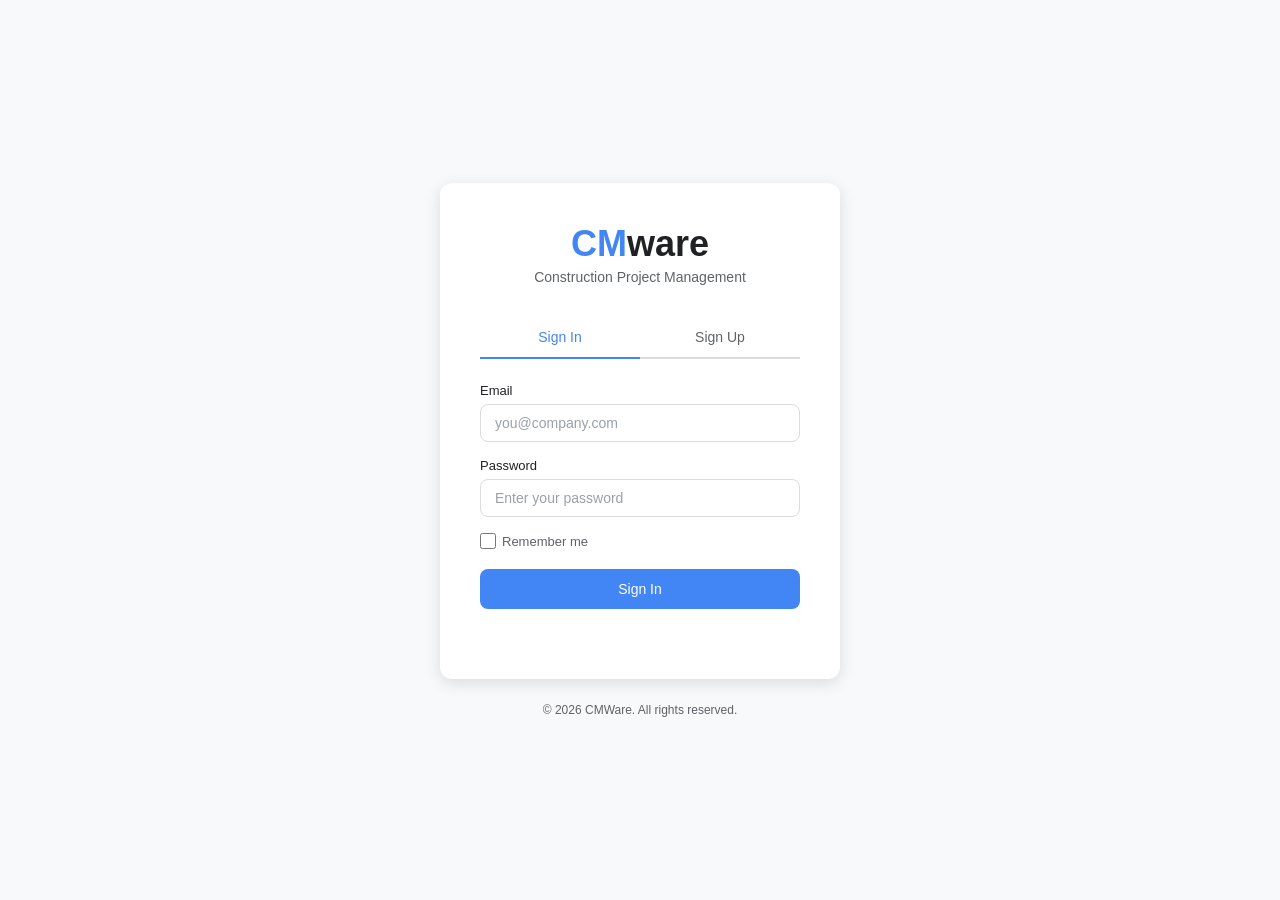
<file: index.html>
<!DOCTYPE html>
<html lang="en">
<head>
    <meta charset="UTF-8">
    <meta name="viewport" content="width=device-width, initial-scale=1.0">
    <title>CMWare - Construction Management</title>
    <link rel="stylesheet" href="css/auth.css">
</head>
<body>
    <div class="auth-container">
        <div class="auth-card">
            <div class="logo-section">
                <div class="logo">
                    <span class="logo-cm">CM</span><span class="logo-ware">ware</span>
                </div>
                <p class="tagline">Construction Project Management</p>
            </div>

            <div class="tabs">
                <button class="tab active" data-tab="login">Sign In</button>
                <button class="tab" data-tab="signup">Sign Up</button>
            </div>

            <!-- Login Form -->
            <form id="login-form" class="auth-form active">
                <div class="form-group">
                    <label for="login-email">Email</label>
                    <input type="email" id="login-email" placeholder="you@company.com" required>
                </div>
                <div class="form-group">
                    <label for="login-password">Password</label>
                    <input type="password" id="login-password" placeholder="Enter your password" required>
                </div>
                <div class="form-options">
                    <label class="remember-me">
                        <input type="checkbox" id="remember-me"> Remember me
                    </label>
                </div>
                <button type="submit" class="btn-primary">Sign In</button>
                <div id="login-error" class="error-message"></div>
            </form>

            <!-- Signup Form -->
            <form id="signup-form" class="auth-form">
                <div class="avatar-upload">
                    <div class="avatar-preview" id="avatar-preview">
                        <svg class="default-avatar" viewBox="0 0 100 100" xmlns="http://www.w3.org/2000/svg">
                            <circle cx="50" cy="50" r="50" fill="#e0e0e0"/>
                            <circle cx="50" cy="38" r="16" fill="#bdbdbd"/>
                            <ellipse cx="50" cy="75" rx="26" ry="20" fill="#bdbdbd"/>
                        </svg>
                    </div>
                    <label for="avatar-input" class="avatar-label">Upload Photo</label>
                    <input type="file" id="avatar-input" accept="image/*" hidden>
                </div>

                <div class="form-row">
                    <div class="form-group">
                        <label for="signup-firstname">First Name</label>
                        <input type="text" id="signup-firstname" placeholder="John" required>
                    </div>
                    <div class="form-group">
                        <label for="signup-lastname">Last Name</label>
                        <input type="text" id="signup-lastname" placeholder="Doe" required>
                    </div>
                </div>

                <div class="form-group">
                    <label for="signup-email">Email</label>
                    <input type="email" id="signup-email" placeholder="you@company.com" required>
                </div>

                <div class="form-group">
                    <label for="signup-phone">Phone Number</label>
                    <input type="tel" id="signup-phone" placeholder="(555) 123-4567" required>
                </div>

                <div class="form-group">
                    <label for="signup-company">Company</label>
                    <input type="text" id="signup-company" placeholder="e.g. Turner Construction">
                </div>

                <div class="form-group">
                    <label for="signup-password">Password</label>
                    <input type="password" id="signup-password" placeholder="Create a password" required minlength="6">
                </div>

                <div class="form-group">
                    <label for="signup-confirm">Confirm Password</label>
                    <input type="password" id="signup-confirm" placeholder="Confirm your password" required>
                </div>

                <button type="submit" class="btn-primary">Create Account</button>
                <div id="signup-error" class="error-message"></div>
            </form>
        </div>

        <div class="auth-footer">
            <p>&copy; 2026 CMWare. All rights reserved.</p>
        </div>
    </div>

    <script src="js/auth.js"></script>
</body>
</html>
</file>
<file: css/auth.css>
* {
    margin: 0;
    padding: 0;
    box-sizing: border-box;
}

:root {
    --google-blue: #4285F4;
    --google-red: #EA4335;
    --google-yellow: #FBBC05;
    --google-green: #34A853;
    --bg-light: #f8f9fa;
    --bg-white: #ffffff;
    --text-primary: #202124;
    --text-secondary: #5f6368;
    --border-color: #dadce0;
    --shadow: 0 1px 3px rgba(0, 0, 0, 0.12), 0 1px 2px rgba(0, 0, 0, 0.08);
    --shadow-lg: 0 4px 16px rgba(0, 0, 0, 0.12);
}

body {
    font-family: 'Segoe UI', Roboto, 'Helvetica Neue', Arial, sans-serif;
    background: var(--bg-light);
    min-height: 100vh;
    display: flex;
    align-items: center;
    justify-content: center;
}

.auth-container {
    width: 100%;
    max-width: 440px;
    padding: 20px;
    display: flex;
    flex-direction: column;
    align-items: center;
}

.auth-card {
    background: var(--bg-white);
    border-radius: 12px;
    box-shadow: var(--shadow-lg);
    padding: 40px;
    width: 100%;
}

.logo-section {
    text-align: center;
    margin-bottom: 32px;
}

.logo {
    font-size: 36px;
    font-weight: 700;
    margin-bottom: 4px;
}

.logo-cm {
    color: var(--google-blue);
}

.logo-ware {
    color: var(--text-primary);
}

.tagline {
    color: var(--text-secondary);
    font-size: 14px;
}

.tabs {
    display: flex;
    border-bottom: 2px solid var(--border-color);
    margin-bottom: 24px;
}

.tab {
    flex: 1;
    padding: 12px;
    background: none;
    border: none;
    font-size: 14px;
    font-weight: 500;
    color: var(--text-secondary);
    cursor: pointer;
    position: relative;
    transition: color 0.2s;
}

.tab:hover {
    color: var(--google-blue);
}

.tab.active {
    color: var(--google-blue);
}

.tab.active::after {
    content: '';
    position: absolute;
    bottom: -2px;
    left: 0;
    width: 100%;
    height: 2px;
    background: var(--google-blue);
}

.auth-form {
    display: none;
}

.auth-form.active {
    display: block;
}

.form-group {
    margin-bottom: 16px;
}

.form-group label {
    display: block;
    font-size: 13px;
    font-weight: 500;
    color: var(--text-primary);
    margin-bottom: 6px;
}

.form-group input {
    width: 100%;
    padding: 10px 14px;
    border: 1px solid var(--border-color);
    border-radius: 8px;
    font-size: 14px;
    color: var(--text-primary);
    transition: border-color 0.2s, box-shadow 0.2s;
    outline: none;
}

.form-group input:focus {
    border-color: var(--google-blue);
    box-shadow: 0 0 0 2px rgba(66, 133, 244, 0.15);
}

.form-group input::placeholder {
    color: #9aa0a6;
}

.form-row {
    display: flex;
    gap: 12px;
}

.form-row .form-group {
    flex: 1;
}

.form-options {
    display: flex;
    justify-content: space-between;
    align-items: center;
    margin-bottom: 20px;
}

.remember-me {
    display: flex;
    align-items: center;
    gap: 6px;
    font-size: 13px;
    color: var(--text-secondary);
    cursor: pointer;
}

.remember-me input[type="checkbox"] {
    width: 16px;
    height: 16px;
    accent-color: var(--google-blue);
    cursor: pointer;
}

.btn-primary {
    width: 100%;
    padding: 12px;
    background: var(--google-blue);
    color: white;
    border: none;
    border-radius: 8px;
    font-size: 14px;
    font-weight: 500;
    cursor: pointer;
    transition: background 0.2s, box-shadow 0.2s;
}

.btn-primary:hover {
    background: #3367d6;
    box-shadow: 0 2px 8px rgba(66, 133, 244, 0.3);
}

.btn-primary:active {
    background: #2a56c6;
}

.error-message {
    color: var(--google-red);
    font-size: 13px;
    margin-top: 12px;
    text-align: center;
    min-height: 18px;
}

/* Avatar Upload */
.avatar-upload {
    display: flex;
    flex-direction: column;
    align-items: center;
    margin-bottom: 20px;
}

.avatar-preview {
    width: 80px;
    height: 80px;
    border-radius: 50%;
    overflow: hidden;
    border: 3px solid var(--border-color);
    margin-bottom: 8px;
    background: #e0e0e0;
}

.avatar-preview img {
    width: 100%;
    height: 100%;
    object-fit: cover;
}

.default-avatar {
    width: 100%;
    height: 100%;
}

.avatar-label {
    font-size: 13px;
    color: var(--google-blue);
    cursor: pointer;
    font-weight: 500;
    transition: color 0.2s;
}

.avatar-label:hover {
    color: #3367d6;
    text-decoration: underline;
}

.auth-footer {
    margin-top: 24px;
    text-align: center;
}

.auth-footer p {
    font-size: 12px;
    color: var(--text-secondary);
}

/* Responsive */
@media (max-width: 480px) {
    .auth-card {
        padding: 24px;
    }

    .logo {
        font-size: 28px;
    }

    .form-row {
        flex-direction: column;
        gap: 0;
    }
}
</file>
<file: css/dashboard.css>
* {
    margin: 0;
    padding: 0;
    box-sizing: border-box;
}

:root {
    --google-blue: #4285F4;
    --google-red: #EA4335;
    --google-yellow: #FBBC05;
    --google-green: #34A853;
    --bg-light: #f8f9fa;
    --bg-white: #ffffff;
    --text-primary: #202124;
    --text-secondary: #5f6368;
    --border-color: #dadce0;
    --shadow: 0 1px 3px rgba(0, 0, 0, 0.12), 0 1px 2px rgba(0, 0, 0, 0.08);
    --shadow-lg: 0 4px 16px rgba(0, 0, 0, 0.12);
}

body {
    font-family: 'Segoe UI', Roboto, 'Helvetica Neue', Arial, sans-serif;
    background: var(--bg-light);
    min-height: 100vh;
}

/* ── Topbar ── */
.topbar {
    background: var(--bg-white);
    border-bottom: 1px solid var(--border-color);
    padding: 0 24px;
    height: 60px;
    display: flex;
    align-items: center;
    justify-content: space-between;
    position: sticky;
    top: 0;
    z-index: 100;
}

.topbar-left .logo {
    font-size: 22px;
    font-weight: 700;
}

.logo-cm {
    color: var(--google-blue);
}

.logo-ware {
    color: var(--text-primary);
}

.topbar-right {
    position: relative;
}

.user-menu {
    display: flex;
    align-items: center;
    gap: 10px;
    cursor: pointer;
    padding: 6px 12px;
    border-radius: 20px;
    transition: background 0.2s;
}

.user-menu:hover {
    background: var(--bg-light);
}

.user-avatar {
    width: 32px;
    height: 32px;
    border-radius: 50%;
    overflow: hidden;
    background: var(--google-blue);
    display: flex;
    align-items: center;
    justify-content: center;
    color: white;
    font-size: 14px;
    font-weight: 500;
}

.user-avatar img {
    width: 100%;
    height: 100%;
    object-fit: cover;
}

.user-name {
    font-size: 14px;
    font-weight: 500;
    color: var(--text-primary);
}

.dropdown-arrow {
    color: var(--text-secondary);
}

.dropdown-menu {
    display: none;
    position: absolute;
    right: 0;
    top: calc(100% + 4px);
    background: var(--bg-white);
    border: 1px solid var(--border-color);
    border-radius: 8px;
    box-shadow: var(--shadow-lg);
    min-width: 220px;
    overflow: hidden;
}

.dropdown-menu.open {
    display: block;
}

.dropdown-header {
    padding: 14px 16px;
    border-bottom: 1px solid var(--border-color);
    font-size: 13px;
    color: var(--text-secondary);
}

.dropdown-item {
    display: block;
    width: 100%;
    padding: 10px 16px;
    background: none;
    border: none;
    text-align: left;
    font-size: 14px;
    color: var(--text-primary);
    cursor: pointer;
    transition: background 0.15s;
}

.dropdown-item:hover {
    background: var(--bg-light);
}

/* ── Main Content ── */
.main-content {
    padding: 32px;
    max-width: 1200px;
    margin: 0 auto;
}

/* ── Empty State ── */
.empty-state {
    display: flex;
    flex-direction: column;
    align-items: center;
    justify-content: center;
    text-align: center;
    padding: 80px 20px;
}

.empty-state-icon {
    margin-bottom: 24px;
    opacity: 0.7;
}

.empty-state h2 {
    font-size: 22px;
    color: var(--text-primary);
    margin-bottom: 8px;
}

.empty-state p {
    font-size: 15px;
    color: var(--text-secondary);
    margin-bottom: 28px;
}

.empty-state-actions {
    display: flex;
    gap: 12px;
}

/* ── Buttons ── */
.btn-primary {
    padding: 10px 24px;
    background: var(--google-blue);
    color: white;
    border: none;
    border-radius: 8px;
    font-size: 14px;
    font-weight: 500;
    cursor: pointer;
    transition: background 0.2s, box-shadow 0.2s;
}

.btn-primary:hover {
    background: #3367d6;
    box-shadow: 0 2px 8px rgba(66, 133, 244, 0.3);
}

.btn-secondary {
    padding: 10px 24px;
    background: var(--bg-white);
    color: var(--text-primary);
    border: 1px solid var(--border-color);
    border-radius: 8px;
    font-size: 14px;
    font-weight: 500;
    cursor: pointer;
    transition: background 0.2s;
}

.btn-secondary:hover {
    background: var(--bg-light);
}

.btn-sm {
    padding: 8px 16px;
    font-size: 13px;
}

/* ── Jobs Section ── */
.section-header {
    display: flex;
    align-items: center;
    justify-content: space-between;
    margin-bottom: 24px;
    gap: 16px;
}

.section-header-left h2 {
    font-size: 20px;
    color: var(--text-primary);
}

.section-header-right {
    display: flex;
    align-items: center;
    gap: 12px;
}

/* ── Search Bar ── */
.search-bar {
    position: relative;
    display: flex;
    align-items: center;
}

.search-icon {
    position: absolute;
    left: 10px;
    color: var(--text-secondary);
    pointer-events: none;
}

.search-bar input {
    padding: 8px 12px 8px 32px;
    border: 1px solid var(--border-color);
    border-radius: 8px;
    font-size: 13px;
    color: var(--text-primary);
    outline: none;
    width: 220px;
    transition: border-color 0.2s, box-shadow 0.2s, width 0.2s;
    background: var(--bg-white);
}

.search-bar input:focus {
    border-color: var(--google-blue);
    box-shadow: 0 0 0 2px rgba(66, 133, 244, 0.15);
    width: 280px;
}

.search-bar input::placeholder {
    color: #9aa0a6;
}

/* ── Action Dropdown (split button) ── */
.action-dropdown-wrap {
    position: relative;
    display: flex;
    align-items: stretch;
}

.action-dropdown-wrap .btn-primary {
    border-radius: 8px 0 0 8px;
}

.btn-icon-split {
    background: var(--google-blue);
    color: white;
    border: none;
    border-left: 1px solid rgba(255,255,255,0.2);
    border-radius: 0 8px 8px 0;
    padding: 0 8px;
    cursor: pointer;
    display: flex;
    align-items: center;
    justify-content: center;
    transition: background 0.2s;
}

.btn-icon-split:hover {
    background: #3367d6;
}

.action-dropdown {
    display: none;
    position: absolute;
    right: 0;
    top: calc(100% + 4px);
    background: var(--bg-white);
    border: 1px solid var(--border-color);
    border-radius: 8px;
    box-shadow: var(--shadow-lg);
    min-width: 180px;
    z-index: 50;
    overflow: hidden;
}

.action-dropdown.open {
    display: block;
}

.action-dropdown .dropdown-item {
    display: flex;
    align-items: center;
    gap: 8px;
    padding: 10px 14px;
    background: none;
    border: none;
    width: 100%;
    text-align: left;
    font-size: 13px;
    color: var(--text-primary);
    cursor: pointer;
    transition: background 0.15s;
}

.action-dropdown .dropdown-item:hover {
    background: var(--bg-light);
}

/* ── No Results ── */
.no-results {
    text-align: center;
    padding: 40px 20px;
    color: var(--text-secondary);
    font-size: 14px;
}

.jobs-grid {
    display: grid;
    grid-template-columns: repeat(auto-fill, minmax(340px, 1fr));
    gap: 16px;
}

.job-card {
    background: var(--bg-white);
    border-radius: 10px;
    box-shadow: var(--shadow);
    padding: 20px;
    cursor: pointer;
    transition: box-shadow 0.2s, transform 0.15s;
    border: 1px solid transparent;
}

.job-card:hover {
    box-shadow: var(--shadow-lg);
    transform: translateY(-1px);
    border-color: var(--google-blue);
}

.job-card-header {
    display: flex;
    justify-content: space-between;
    align-items: flex-start;
    margin-bottom: 12px;
}

.job-card-number {
    font-size: 12px;
    font-weight: 600;
    color: var(--google-blue);
    background: rgba(66, 133, 244, 0.08);
    padding: 3px 8px;
    border-radius: 4px;
}

.job-card-status {
    font-size: 11px;
    font-weight: 500;
    padding: 3px 10px;
    border-radius: 12px;
    text-transform: uppercase;
    letter-spacing: 0.3px;
}

.status-planning {
    background: rgba(251, 188, 5, 0.12);
    color: #e37400;
}

.status-bidding {
    background: rgba(66, 133, 244, 0.1);
    color: var(--google-blue);
}

.status-permitting {
    background: rgba(103, 58, 183, 0.1);
    color: #673ab7;
}

.status-mobilization {
    background: rgba(255, 152, 0, 0.1);
    color: #f57c00;
}

.status-building {
    background: rgba(52, 168, 83, 0.12);
    color: var(--google-green);
}

.status-punch-list {
    background: rgba(251, 188, 5, 0.12);
    color: #c49000;
}

.status-close-out {
    background: rgba(0, 150, 136, 0.1);
    color: #00897b;
}

.status-completed {
    background: rgba(52, 168, 83, 0.15);
    color: #1b7a3d;
}

.status-on-hold {
    background: rgba(234, 67, 53, 0.08);
    color: var(--google-red);
}

.status-cancelled {
    background: rgba(95, 99, 104, 0.1);
    color: var(--text-secondary);
}

.status-active {
    background: rgba(52, 168, 83, 0.12);
    color: var(--google-green);
}

.job-card-title {
    font-size: 16px;
    font-weight: 600;
    color: var(--text-primary);
    margin-bottom: 6px;
}

.job-card-client {
    font-size: 13px;
    color: var(--text-secondary);
    margin-bottom: 14px;
}

.job-card-meta {
    display: flex;
    gap: 16px;
    font-size: 12px;
    color: var(--text-secondary);
}

.job-card-meta-item {
    display: flex;
    align-items: center;
    gap: 4px;
}

.job-card-members {
    display: flex;
    align-items: center;
    margin-top: 14px;
    padding-top: 14px;
    border-top: 1px solid var(--border-color);
}

.member-avatars {
    display: flex;
}

.member-avatar-sm {
    width: 26px;
    height: 26px;
    border-radius: 50%;
    background: var(--google-blue);
    color: white;
    font-size: 10px;
    font-weight: 600;
    display: flex;
    align-items: center;
    justify-content: center;
    border: 2px solid var(--bg-white);
    margin-left: -6px;
}

.member-avatar-sm:first-child {
    margin-left: 0;
}

.member-avatar-sm img {
    width: 100%;
    height: 100%;
    border-radius: 50%;
    object-fit: cover;
}

.member-count {
    font-size: 12px;
    color: var(--text-secondary);
    margin-left: 8px;
}

/* ── Modal ── */
.modal-overlay {
    display: none;
    position: fixed;
    inset: 0;
    background: rgba(0, 0, 0, 0.4);
    z-index: 200;
    align-items: center;
    justify-content: center;
    padding: 20px;
}

.modal-overlay.open {
    display: flex;
}

.modal {
    background: var(--bg-white);
    border-radius: 12px;
    box-shadow: 0 8px 32px rgba(0, 0, 0, 0.2);
    width: 100%;
    max-width: 640px;
    max-height: 90vh;
    overflow-y: auto;
}

.modal.modal-sm {
    max-width: 420px;
}

.modal-header {
    display: flex;
    align-items: center;
    justify-content: space-between;
    padding: 20px 24px;
    border-bottom: 1px solid var(--border-color);
    position: sticky;
    top: 0;
    background: var(--bg-white);
    border-radius: 12px 12px 0 0;
    z-index: 1;
}

.modal-header h2 {
    font-size: 18px;
    color: var(--text-primary);
}

.modal-close {
    background: none;
    border: none;
    font-size: 24px;
    color: var(--text-secondary);
    cursor: pointer;
    width: 32px;
    height: 32px;
    display: flex;
    align-items: center;
    justify-content: center;
    border-radius: 50%;
    transition: background 0.15s;
}

.modal-close:hover {
    background: var(--bg-light);
}

.modal-body {
    padding: 24px;
}

.modal-footer {
    display: flex;
    justify-content: flex-end;
    gap: 10px;
    padding-top: 20px;
    border-top: 1px solid var(--border-color);
    margin-top: 8px;
}

/* ── Form Styles ── */
.form-section {
    margin-bottom: 24px;
}

.form-section:last-of-type {
    margin-bottom: 8px;
}

.form-section h3 {
    font-size: 14px;
    font-weight: 600;
    color: var(--text-primary);
    margin-bottom: 14px;
    padding-bottom: 8px;
    border-bottom: 1px solid var(--border-color);
}

.section-desc {
    font-size: 13px;
    color: var(--text-secondary);
    margin-bottom: 12px;
}

.form-group {
    margin-bottom: 14px;
}

.form-group label {
    display: block;
    font-size: 13px;
    font-weight: 500;
    color: var(--text-primary);
    margin-bottom: 5px;
}

.form-group input,
.form-group select,
.form-group textarea {
    width: 100%;
    padding: 9px 12px;
    border: 1px solid var(--border-color);
    border-radius: 6px;
    font-size: 14px;
    color: var(--text-primary);
    font-family: inherit;
    outline: none;
    transition: border-color 0.2s, box-shadow 0.2s;
    background: var(--bg-white);
}

.form-group input:focus,
.form-group select:focus,
.form-group textarea:focus {
    border-color: var(--google-blue);
    box-shadow: 0 0 0 2px rgba(66, 133, 244, 0.15);
}

.form-group textarea {
    resize: vertical;
}

.form-hint {
    display: block;
    font-size: 11px;
    color: var(--text-secondary);
    margin-top: 3px;
}

.form-row {
    display: flex;
    gap: 12px;
}

.form-row .form-group {
    flex: 1;
}

.form-row-3 {
    display: flex;
    gap: 12px;
}

.form-row-3 .form-group {
    flex: 1;
}

.form-row-3 .form-group:nth-child(2) {
    flex: 0 0 60px;
}

/* ── Members Input ── */
.creator-role-row {
    display: flex;
    gap: 12px;
    margin-bottom: 12px;
    padding: 12px;
    background: var(--bg-light);
    border-radius: 8px;
}

.creator-role-row .form-group {
    flex: 1;
    margin-bottom: 0;
}

.creator-role-row label {
    font-size: 12px;
    color: var(--text-secondary);
    margin-bottom: 4px;
}

.member-input-row {
    display: flex;
    gap: 8px;
    margin-bottom: 12px;
}

.member-input-row input {
    flex: 1;
    padding: 9px 12px;
    border: 1px solid var(--border-color);
    border-radius: 6px;
    font-size: 14px;
    outline: none;
    transition: border-color 0.2s, box-shadow 0.2s;
}

.member-input-row input:focus {
    border-color: var(--google-blue);
    box-shadow: 0 0 0 2px rgba(66, 133, 244, 0.15);
}

.btn-add-member {
    padding: 9px 16px;
    background: var(--google-green);
    color: white;
    border: none;
    border-radius: 6px;
    font-size: 13px;
    font-weight: 500;
    cursor: pointer;
    white-space: nowrap;
    transition: background 0.2s;
}

.btn-add-member:hover {
    background: #2d9249;
}

.members-list {
    display: flex;
    flex-wrap: wrap;
    gap: 8px;
}

.member-tag {
    display: flex;
    align-items: center;
    gap: 6px;
    padding: 5px 10px;
    background: var(--bg-light);
    border: 1px solid var(--border-color);
    border-radius: 16px;
    font-size: 13px;
    color: var(--text-primary);
}

.member-tag .remove-member {
    background: none;
    border: none;
    color: var(--text-secondary);
    cursor: pointer;
    font-size: 16px;
    line-height: 1;
    padding: 0 2px;
    transition: color 0.15s;
}

.member-tag .remove-member:hover {
    color: var(--google-red);
}

.member-tag.is-you {
    border-color: var(--google-blue);
    background: rgba(66, 133, 244, 0.06);
}

.member-tag.is-you::after {
    content: '(you)';
    font-size: 11px;
    color: var(--google-blue);
    font-weight: 500;
}

/* ── Error ── */
.error-message {
    color: var(--google-red);
    font-size: 13px;
    text-align: center;
    min-height: 18px;
    margin-top: 4px;
}

/* ── Scrollbar ── */
.modal::-webkit-scrollbar {
    width: 6px;
}

.modal::-webkit-scrollbar-track {
    background: transparent;
}

.modal::-webkit-scrollbar-thumb {
    background: var(--border-color);
    border-radius: 3px;
}

/* ── Settings Modal ── */
.modal-settings {
    max-width: 520px;
}

.settings-body {
    padding: 0;
}

.settings-tabs {
    display: flex;
    border-bottom: 1px solid var(--border-color);
    padding: 0 24px;
}

.settings-tab {
    padding: 12px 16px;
    background: none;
    border: none;
    font-size: 13px;
    font-weight: 500;
    color: var(--text-secondary);
    cursor: pointer;
    position: relative;
    transition: color 0.2s;
}

.settings-tab:hover {
    color: var(--google-blue);
}

.settings-tab.active {
    color: var(--google-blue);
}

.settings-tab.active::after {
    content: '';
    position: absolute;
    bottom: -1px;
    left: 0;
    width: 100%;
    height: 2px;
    background: var(--google-blue);
}

.settings-tab-content {
    display: none;
    padding: 24px;
}

.settings-tab-content.active {
    display: block;
}

.settings-avatar-section {
    display: flex;
    align-items: center;
    gap: 16px;
    margin-bottom: 24px;
    padding-bottom: 20px;
    border-bottom: 1px solid var(--border-color);
}

.settings-avatar-preview {
    width: 72px;
    height: 72px;
    border-radius: 50%;
    overflow: hidden;
    border: 2px solid var(--border-color);
    background: #e0e0e0;
    flex-shrink: 0;
}

.settings-avatar-preview img {
    width: 100%;
    height: 100%;
    object-fit: cover;
}

.settings-avatar-preview .default-avatar {
    width: 100%;
    height: 100%;
}

.settings-avatar-actions {
    display: flex;
    flex-direction: column;
    gap: 6px;
}

.btn-text {
    background: none;
    border: none;
    color: var(--google-red);
    font-size: 13px;
    cursor: pointer;
    padding: 0;
    text-align: left;
    transition: color 0.15s;
}

.btn-text:hover {
    color: #c62828;
}

.settings-msg {
    font-size: 13px;
    text-align: center;
    min-height: 20px;
    margin-top: 4px;
}

.settings-msg.success {
    color: var(--google-green);
}

.settings-msg.error {
    color: var(--google-red);
}

.settings-actions {
    display: flex;
    justify-content: flex-end;
    padding-top: 12px;
}

/* ── Dropdown item icons ── */
.dropdown-item svg {
    flex-shrink: 0;
}

.dropdown-menu .dropdown-item {
    display: flex;
    align-items: center;
    gap: 10px;
}

/* ── Responsive ── */
@media (max-width: 768px) {
    .section-header {
        flex-direction: column;
        align-items: stretch;
    }

    .section-header-right {
        flex-direction: column;
        align-items: stretch;
    }

    .search-bar input {
        width: 100%;
    }

    .search-bar input:focus {
        width: 100%;
    }

    .action-dropdown-wrap {
        align-self: flex-end;
    }

    .topbar {
        padding: 0 14px;
    }

    .user-name {
        display: none;
    }
}

@media (max-width: 600px) {
    .main-content {
        padding: 16px 12px;
    }

    .empty-state {
        padding: 40px 16px;
    }

    .empty-state-actions {
        flex-direction: column;
        width: 100%;
    }

    .empty-state-actions .btn-primary,
    .empty-state-actions .btn-secondary {
        width: 100%;
    }

    .jobs-grid {
        grid-template-columns: 1fr;
    }

    .form-row,
    .form-row-3 {
        flex-direction: column;
        gap: 0;
    }

    .modal {
        max-height: 100vh;
        border-radius: 0;
    }

    .modal-header {
        border-radius: 0;
    }

    .section-header h2 {
        font-size: 17px;
    }
}
</file>
<file: css/job.css>
* {
    margin: 0;
    padding: 0;
    box-sizing: border-box;
}

:root {
    --google-blue: #4285F4;
    --google-red: #EA4335;
    --google-yellow: #FBBC05;
    --google-green: #34A853;
    --bg-light: #f8f9fa;
    --bg-white: #ffffff;
    --text-primary: #202124;
    --text-secondary: #5f6368;
    --border-color: #dadce0;
    --shadow: 0 1px 3px rgba(0, 0, 0, 0.12), 0 1px 2px rgba(0, 0, 0, 0.08);
    --shadow-lg: 0 4px 16px rgba(0, 0, 0, 0.12);
    --sidebar-width: 220px;
    --topbar-height: 56px;
}

/* ── Transition Screen ── */
.transition-screen {
    position: fixed;
    inset: 0;
    background: var(--bg-white);
    z-index: 1000;
    display: flex;
    align-items: center;
    justify-content: center;
    transition: opacity 0.4s ease, visibility 0.4s ease;
}

.transition-screen.fade-out {
    opacity: 0;
    visibility: hidden;
}

.transition-content {
    display: flex;
    flex-direction: column;
    align-items: center;
    gap: 20px;
}

.transition-svg {
    filter: drop-shadow(0 2px 8px rgba(66, 133, 244, 0.25));
}

.transition-circle {
    stroke-dasharray: 326.7;
    stroke-dashoffset: 326.7;
    animation: circleDraw 0.8s ease-out 0.2s forwards;
    transform-origin: center;
}

.transition-check {
    stroke-dasharray: 80;
    stroke-dashoffset: 80;
    animation: checkDraw 0.4s ease-out 0.85s forwards;
}

.transition-text {
    font-size: 14px;
    font-weight: 500;
    color: var(--text-secondary);
    opacity: 0;
    animation: fadeUp 0.3s ease-out 0.4s forwards;
}

@keyframes circleDraw {
    0% {
        stroke-dashoffset: 326.7;
        transform: rotate(0deg);
    }
    100% {
        stroke-dashoffset: 0;
        transform: rotate(0deg);
    }
}

@keyframes checkDraw {
    0% {
        stroke-dashoffset: 80;
    }
    100% {
        stroke-dashoffset: 0;
    }
}

@keyframes fadeUp {
    0% {
        opacity: 0;
        transform: translateY(8px);
    }
    100% {
        opacity: 1;
        transform: translateY(0);
    }
}

body {
    font-family: 'Segoe UI', Roboto, 'Helvetica Neue', Arial, sans-serif;
    background: var(--bg-light);
    min-height: 100vh;
}

/* ── Topbar ── */
.topbar {
    background: var(--bg-white);
    border-bottom: 1px solid var(--border-color);
    padding: 0 20px;
    height: var(--topbar-height);
    display: flex;
    align-items: center;
    justify-content: space-between;
    position: sticky;
    top: 0;
    z-index: 100;
}

.topbar-left {
    display: flex;
    align-items: center;
    gap: 12px;
}

.back-link {
    display: flex;
    align-items: center;
    justify-content: center;
    width: 32px;
    height: 32px;
    border-radius: 50%;
    color: var(--text-secondary);
    text-decoration: none;
    transition: background 0.15s, color 0.15s;
}

.back-link:hover {
    background: var(--bg-light);
    color: var(--text-primary);
}

.topbar-left .logo {
    font-size: 18px;
    font-weight: 700;
}

.logo-cm {
    color: var(--google-blue);
}

.logo-ware {
    color: var(--text-primary);
}

.topbar-center {
    display: flex;
    align-items: center;
    gap: 10px;
    position: absolute;
    left: 50%;
    transform: translateX(-50%);
}

.job-number-badge {
    font-size: 11px;
    font-weight: 600;
    color: var(--google-blue);
    background: rgba(66, 133, 244, 0.08);
    padding: 3px 8px;
    border-radius: 4px;
}

.job-title-topbar {
    font-size: 14px;
    font-weight: 500;
    color: var(--text-primary);
    max-width: 300px;
    overflow: hidden;
    text-overflow: ellipsis;
    white-space: nowrap;
}

.topbar-right {
    position: relative;
}

.user-menu {
    display: flex;
    align-items: center;
    gap: 10px;
    cursor: pointer;
    padding: 6px 12px;
    border-radius: 20px;
    transition: background 0.2s;
}

.user-menu:hover {
    background: var(--bg-light);
}

.user-avatar {
    width: 30px;
    height: 30px;
    border-radius: 50%;
    overflow: hidden;
    background: var(--google-blue);
    display: flex;
    align-items: center;
    justify-content: center;
    color: white;
    font-size: 12px;
    font-weight: 500;
}

.user-avatar img {
    width: 100%;
    height: 100%;
    object-fit: cover;
}

.user-name {
    font-size: 13px;
    font-weight: 500;
    color: var(--text-primary);
}

.dropdown-arrow {
    color: var(--text-secondary);
}

.dropdown-menu {
    display: none;
    position: absolute;
    right: 0;
    top: calc(100% + 4px);
    background: var(--bg-white);
    border: 1px solid var(--border-color);
    border-radius: 8px;
    box-shadow: var(--shadow-lg);
    min-width: 200px;
    overflow: hidden;
    z-index: 50;
}

.dropdown-menu.open {
    display: block;
}

.dropdown-header {
    padding: 12px 14px;
    border-bottom: 1px solid var(--border-color);
    font-size: 12px;
    color: var(--text-secondary);
}

.dropdown-item {
    display: flex;
    align-items: center;
    gap: 10px;
    width: 100%;
    padding: 9px 14px;
    background: none;
    border: none;
    text-align: left;
    font-size: 13px;
    color: var(--text-primary);
    cursor: pointer;
    transition: background 0.15s;
}

.dropdown-item:hover {
    background: var(--bg-light);
}

.dropdown-item svg {
    flex-shrink: 0;
    color: var(--text-secondary);
}

/* ── App Layout ── */
.app-layout {
    display: flex;
    min-height: calc(100vh - var(--topbar-height));
}

/* ── Sidebar ── */
.sidebar {
    width: var(--sidebar-width);
    background: var(--bg-white);
    border-right: 1px solid var(--border-color);
    position: sticky;
    top: var(--topbar-height);
    height: calc(100vh - var(--topbar-height));
    overflow-y: auto;
    flex-shrink: 0;
}

.sidebar-nav {
    padding: 8px 0;
}

.sidebar-link {
    display: flex;
    align-items: center;
    gap: 10px;
    padding: 10px 16px;
    font-size: 13px;
    font-weight: 400;
    color: var(--text-secondary);
    text-decoration: none;
    transition: background 0.15s, color 0.15s;
    border-left: 3px solid transparent;
}

.sidebar-link:hover {
    background: var(--bg-light);
    color: var(--text-primary);
}

.sidebar-link.active {
    color: var(--google-blue);
    background: rgba(66, 133, 244, 0.06);
    border-left-color: var(--google-blue);
    font-weight: 500;
}

.sidebar-link svg {
    flex-shrink: 0;
    opacity: 0.7;
}

.sidebar-link.active svg {
    opacity: 1;
}

/* ── Main Content ── */
.job-main {
    flex: 1;
    padding: 24px 28px;
    overflow-y: auto;
}

/* ── Dashboard Header ── */
.dashboard-header {
    display: flex;
    align-items: center;
    justify-content: space-between;
    margin-bottom: 24px;
}

.dashboard-header-left {
    display: flex;
    align-items: center;
    gap: 12px;
}

.dashboard-header h1 {
    font-size: 20px;
    font-weight: 600;
    color: var(--text-primary);
}

.status-pill {
    font-size: 11px;
    font-weight: 500;
    padding: 3px 10px;
    border-radius: 12px;
    text-transform: uppercase;
    letter-spacing: 0.3px;
}

.status-planning { background: rgba(251, 188, 5, 0.12); color: #e37400; }
.status-bidding { background: rgba(66, 133, 244, 0.1); color: var(--google-blue); }
.status-permitting { background: rgba(103, 58, 183, 0.1); color: #673ab7; }
.status-mobilization { background: rgba(255, 152, 0, 0.1); color: #f57c00; }
.status-building { background: rgba(52, 168, 83, 0.12); color: var(--google-green); }
.status-punch-list { background: rgba(251, 188, 5, 0.12); color: #c49000; }
.status-close-out { background: rgba(0, 150, 136, 0.1); color: #00897b; }
.status-completed { background: rgba(52, 168, 83, 0.15); color: #1b7a3d; }
.status-on-hold { background: rgba(234, 67, 53, 0.08); color: var(--google-red); }
.status-cancelled { background: rgba(95, 99, 104, 0.1); color: var(--text-secondary); }

/* ── Widget Grid ── */
.widget-grid {
    display: grid;
    grid-template-columns: repeat(auto-fill, minmax(280px, 1fr));
    gap: 16px;
}

.widget {
    background: var(--bg-white);
    border-radius: 10px;
    box-shadow: var(--shadow);
    padding: 20px;
    border: 1px solid transparent;
    transition: box-shadow 0.2s;
}

.widget:hover {
    box-shadow: var(--shadow-lg);
}

.widget-full {
    grid-column: 1 / -1;
}

.widget-half {
    grid-column: span 2;
}

.widget-header {
    display: flex;
    align-items: center;
    justify-content: space-between;
    margin-bottom: 14px;
}

.widget-title {
    font-size: 13px;
    font-weight: 600;
    color: var(--text-secondary);
    text-transform: uppercase;
    letter-spacing: 0.3px;
}

.widget-icon {
    width: 32px;
    height: 32px;
    border-radius: 8px;
    display: flex;
    align-items: center;
    justify-content: center;
}

.widget-icon.blue { background: rgba(66, 133, 244, 0.1); color: var(--google-blue); }
.widget-icon.red { background: rgba(234, 67, 53, 0.1); color: var(--google-red); }
.widget-icon.green { background: rgba(52, 168, 83, 0.1); color: var(--google-green); }
.widget-icon.yellow { background: rgba(251, 188, 5, 0.1); color: #e37400; }
.widget-icon.purple { background: rgba(103, 58, 183, 0.1); color: #673ab7; }
.widget-icon.teal { background: rgba(0, 150, 136, 0.1); color: #00897b; }

/* Stat widgets */
.widget-stat {
    text-align: center;
    padding: 16px 20px;
}

.widget-stat .stat-value {
    font-size: 32px;
    font-weight: 700;
    color: var(--text-primary);
    line-height: 1;
    margin-bottom: 6px;
}

.widget-stat .stat-label {
    font-size: 12px;
    color: var(--text-secondary);
}

/* Project info widget */
.info-grid {
    display: grid;
    grid-template-columns: 1fr 1fr;
    gap: 12px;
}

.info-item {
    display: flex;
    flex-direction: column;
    gap: 2px;
}

.info-label {
    font-size: 11px;
    font-weight: 500;
    color: var(--text-secondary);
    text-transform: uppercase;
    letter-spacing: 0.3px;
}

.info-value {
    font-size: 14px;
    color: var(--text-primary);
    font-weight: 400;
}

/* Team widget */
.team-list {
    display: flex;
    flex-direction: column;
    gap: 8px;
}

.team-member {
    display: flex;
    align-items: center;
    gap: 10px;
    padding: 6px 0;
}

.team-avatar {
    width: 30px;
    height: 30px;
    border-radius: 50%;
    background: var(--google-blue);
    color: white;
    font-size: 11px;
    font-weight: 600;
    display: flex;
    align-items: center;
    justify-content: center;
    flex-shrink: 0;
}

.team-avatar img {
    width: 100%;
    height: 100%;
    border-radius: 50%;
    object-fit: cover;
}

.team-member-info {
    flex: 1;
    min-width: 0;
}

.team-member-name {
    font-size: 13px;
    font-weight: 500;
    color: var(--text-primary);
}

.team-member-role {
    font-size: 11px;
    color: var(--text-secondary);
}

/* ── Buttons ── */
.btn-primary {
    padding: 10px 24px;
    background: var(--google-blue);
    color: white;
    border: none;
    border-radius: 8px;
    font-size: 14px;
    font-weight: 500;
    cursor: pointer;
    transition: background 0.2s, box-shadow 0.2s;
}

.btn-primary:hover {
    background: #3367d6;
    box-shadow: 0 2px 8px rgba(66, 133, 244, 0.3);
}

.btn-secondary {
    padding: 10px 24px;
    background: var(--bg-white);
    color: var(--text-primary);
    border: 1px solid var(--border-color);
    border-radius: 8px;
    font-size: 14px;
    font-weight: 500;
    cursor: pointer;
    transition: background 0.2s;
    display: inline-flex;
    align-items: center;
    gap: 6px;
}

.btn-secondary:hover {
    background: var(--bg-light);
}

.btn-sm {
    padding: 7px 14px;
    font-size: 13px;
}

.btn-text {
    background: none;
    border: none;
    color: var(--google-red);
    font-size: 13px;
    cursor: pointer;
    padding: 0;
    transition: color 0.15s;
}

.btn-text:hover {
    color: #c62828;
}

/* ── Modal ── */
.modal-overlay {
    display: none;
    position: fixed;
    inset: 0;
    background: rgba(0, 0, 0, 0.4);
    z-index: 200;
    align-items: center;
    justify-content: center;
    padding: 20px;
}

.modal-overlay.open {
    display: flex;
}

.modal {
    background: var(--bg-white);
    border-radius: 12px;
    box-shadow: 0 8px 32px rgba(0, 0, 0, 0.2);
    width: 100%;
    max-width: 520px;
    max-height: 90vh;
    overflow-y: auto;
}

.modal.modal-sm {
    max-width: 420px;
}

.modal.modal-settings {
    max-width: 520px;
}

.modal-header {
    display: flex;
    align-items: center;
    justify-content: space-between;
    padding: 20px 24px;
    border-bottom: 1px solid var(--border-color);
    position: sticky;
    top: 0;
    background: var(--bg-white);
    border-radius: 12px 12px 0 0;
    z-index: 1;
}

.modal-header h2 {
    font-size: 18px;
    color: var(--text-primary);
}

.modal-close {
    background: none;
    border: none;
    font-size: 24px;
    color: var(--text-secondary);
    cursor: pointer;
    width: 32px;
    height: 32px;
    display: flex;
    align-items: center;
    justify-content: center;
    border-radius: 50%;
    transition: background 0.15s;
}

.modal-close:hover {
    background: var(--bg-light);
}

.modal-body {
    padding: 24px;
}

.modal-footer {
    display: flex;
    justify-content: flex-end;
    gap: 10px;
    padding-top: 20px;
    border-top: 1px solid var(--border-color);
    margin-top: 8px;
}

/* ── Form ── */
.form-group {
    margin-bottom: 14px;
}

.form-group label {
    display: block;
    font-size: 13px;
    font-weight: 500;
    color: var(--text-primary);
    margin-bottom: 5px;
}

.form-group input,
.form-group select,
.form-group textarea {
    width: 100%;
    padding: 9px 12px;
    border: 1px solid var(--border-color);
    border-radius: 6px;
    font-size: 14px;
    color: var(--text-primary);
    font-family: inherit;
    outline: none;
    transition: border-color 0.2s, box-shadow 0.2s;
    background: var(--bg-white);
}

.form-group input:focus,
.form-group select:focus,
.form-group textarea:focus {
    border-color: var(--google-blue);
    box-shadow: 0 0 0 2px rgba(66, 133, 244, 0.15);
}

.form-group textarea {
    resize: vertical;
}

.form-row {
    display: flex;
    gap: 12px;
}

.form-row .form-group {
    flex: 1;
}

.section-desc {
    font-size: 13px;
    color: var(--text-secondary);
    margin-bottom: 16px;
}

/* ── Widget Toggles (customize modal) ── */
.widget-toggles {
    display: flex;
    flex-direction: column;
    gap: 4px;
}

.widget-toggle {
    display: flex;
    align-items: center;
    justify-content: space-between;
    padding: 10px 0;
    border-bottom: 1px solid var(--border-color);
}

.widget-toggle:last-child {
    border-bottom: none;
}

.widget-toggle-label {
    font-size: 14px;
    color: var(--text-primary);
}

.widget-toggle-switch {
    position: relative;
    width: 40px;
    height: 22px;
}

.widget-toggle-switch input {
    opacity: 0;
    width: 0;
    height: 0;
}

.widget-toggle-slider {
    position: absolute;
    inset: 0;
    background: #ccc;
    border-radius: 22px;
    cursor: pointer;
    transition: background 0.2s;
}

.widget-toggle-slider::before {
    content: '';
    position: absolute;
    width: 18px;
    height: 18px;
    left: 2px;
    bottom: 2px;
    background: white;
    border-radius: 50%;
    transition: transform 0.2s;
}

.widget-toggle-switch input:checked + .widget-toggle-slider {
    background: var(--google-blue);
}

.widget-toggle-switch input:checked + .widget-toggle-slider::before {
    transform: translateX(18px);
}

/* ── Settings Modal ── */
.settings-body {
    padding: 0;
}

.settings-tabs {
    display: flex;
    border-bottom: 1px solid var(--border-color);
    padding: 0 24px;
}

.settings-tab {
    padding: 12px 16px;
    background: none;
    border: none;
    font-size: 13px;
    font-weight: 500;
    color: var(--text-secondary);
    cursor: pointer;
    position: relative;
    transition: color 0.2s;
}

.settings-tab:hover {
    color: var(--google-blue);
}

.settings-tab.active {
    color: var(--google-blue);
}

.settings-tab.active::after {
    content: '';
    position: absolute;
    bottom: -1px;
    left: 0;
    width: 100%;
    height: 2px;
    background: var(--google-blue);
}

.settings-tab-content {
    display: none;
    padding: 24px;
}

.settings-tab-content.active {
    display: block;
}

.settings-avatar-section {
    display: flex;
    align-items: center;
    gap: 16px;
    margin-bottom: 24px;
    padding-bottom: 20px;
    border-bottom: 1px solid var(--border-color);
}

.settings-avatar-preview {
    width: 72px;
    height: 72px;
    border-radius: 50%;
    overflow: hidden;
    border: 2px solid var(--border-color);
    background: #e0e0e0;
    flex-shrink: 0;
}

.settings-avatar-preview img {
    width: 100%;
    height: 100%;
    object-fit: cover;
}

.settings-avatar-preview .default-avatar {
    width: 100%;
    height: 100%;
}

.settings-avatar-actions {
    display: flex;
    flex-direction: column;
    gap: 6px;
}

.settings-msg {
    font-size: 13px;
    text-align: center;
    min-height: 20px;
    margin-top: 4px;
}

.settings-msg.success { color: var(--google-green); }
.settings-msg.error { color: var(--google-red); }

.settings-actions {
    display: flex;
    justify-content: flex-end;
    padding-top: 12px;
}

/* ── Page Switching ── */
.job-page {
    display: none;
}

.job-page.active {
    display: block;
}

/* ── Contacts Page ── */
.contacts-section {
    margin-bottom: 28px;
}

.contacts-section-header {
    display: flex;
    align-items: center;
    justify-content: space-between;
    margin-bottom: 14px;
}

.contacts-section-title {
    font-size: 15px;
    font-weight: 600;
    color: var(--text-primary);
}

.contacts-count {
    font-size: 12px;
    color: var(--text-secondary);
    background: var(--bg-light);
    padding: 2px 10px;
    border-radius: 12px;
}

.contact-list {
    display: grid;
    grid-template-columns: 1fr 1fr;
    gap: 12px;
}

.contact-card {
    display: flex;
    gap: 16px;
    padding: 18px;
    background: var(--bg-white);
    border: 1px solid var(--border-color);
    border-radius: 12px;
    transition: box-shadow 0.15s, border-color 0.15s;
}

.contact-card:hover {
    box-shadow: var(--shadow);
    border-color: #c4c8cc;
}

.contact-avatar {
    width: 64px;
    height: 64px;
    border-radius: 50%;
    background: var(--google-blue);
    color: white;
    font-size: 22px;
    font-weight: 600;
    display: flex;
    align-items: center;
    justify-content: center;
    flex-shrink: 0;
    overflow: hidden;
    align-self: flex-start;
}

.contact-avatar img {
    width: 100%;
    height: 100%;
    border-radius: 50%;
    object-fit: cover;
}

.contact-info {
    flex: 1;
    min-width: 0;
    display: flex;
    flex-direction: column;
    gap: 4px;
}

.contact-name {
    font-size: 17px;
    font-weight: 700;
    color: var(--text-primary);
    line-height: 1.3;
    margin-bottom: 2px;
}

.contact-detail {
    font-size: 13px;
    color: var(--text-secondary);
    line-height: 1.4;
}

.contact-role-badge {
    font-size: 11px;
    font-weight: 500;
    padding: 3px 10px;
    border-radius: 12px;
    white-space: nowrap;
    align-self: flex-start;
    margin-top: 3px;
    cursor: default;
}

.contact-role-badge.clickable {
    cursor: pointer;
}

.role-owner {
    background: rgba(251, 188, 5, 0.12);
    color: #e37400;
}

.role-manager {
    background: rgba(66, 133, 244, 0.1);
    color: var(--google-blue);
}

.role-member {
    background: var(--bg-light);
    color: var(--text-secondary);
}

.contact-actions {
    display: flex;
    gap: 8px;
    flex-shrink: 0;
}

.btn-approve-open {
    padding: 6px 16px;
    background: var(--google-green);
    color: white;
    border: none;
    border-radius: 6px;
    font-size: 12px;
    font-weight: 500;
    cursor: pointer;
    transition: background 0.15s;
}

.btn-approve-open:hover {
    background: #2d9249;
}

.btn-deny-inline {
    padding: 6px 14px;
    background: none;
    color: var(--google-red);
    border: 1px solid var(--border-color);
    border-radius: 6px;
    font-size: 12px;
    font-weight: 500;
    cursor: pointer;
    transition: background 0.15s;
}

.btn-deny-inline:hover {
    background: rgba(234, 67, 53, 0.06);
}

.btn-deny {
    padding: 6px 16px;
    background: none;
    color: var(--google-red);
    border: 1px solid var(--border-color);
    border-radius: 6px;
    font-size: 13px;
    font-weight: 500;
    cursor: pointer;
    transition: background 0.15s;
}

.btn-deny:hover {
    background: rgba(234, 67, 53, 0.06);
}

.request-time {
    font-size: 11px;
    color: var(--text-secondary);
}

/* ── Three-dots menu ── */
.contact-card-right {
    display: flex;
    flex-direction: column;
    align-items: flex-end;
    flex-shrink: 0;
    gap: 6px;
    position: relative;
}

.three-dots-btn {
    width: 30px;
    height: 30px;
    display: flex;
    align-items: center;
    justify-content: center;
    background: none;
    border: 1px solid transparent;
    border-radius: 6px;
    color: var(--text-secondary);
    cursor: pointer;
    transition: background 0.15s, border-color 0.15s;
    flex-shrink: 0;
}

.three-dots-btn:hover {
    background: var(--bg-light);
    border-color: var(--border-color);
}

.three-dots-dropdown {
    display: none;
    position: absolute;
    right: 0;
    top: 32px;
    background: var(--bg-white);
    border: 1px solid var(--border-color);
    border-radius: 8px;
    box-shadow: var(--shadow-lg);
    min-width: 170px;
    overflow: hidden;
    z-index: 25;
}

.three-dots-dropdown.open {
    display: block;
}

.three-dots-dropdown button {
    display: block;
    width: 100%;
    padding: 9px 14px;
    background: none;
    border: none;
    text-align: left;
    font-size: 13px;
    color: var(--text-primary);
    cursor: pointer;
    transition: background 0.12s;
}

.three-dots-dropdown button:hover {
    background: var(--bg-light);
}

.three-dots-dropdown button.danger {
    color: var(--google-red);
}

.three-dots-dropdown button.danger:hover {
    background: rgba(234, 67, 53, 0.06);
}

.role-submenu {
    display: none;
    padding: 4px 0;
}

.role-submenu.open {
    display: block;
}

.role-submenu .submenu-header {
    display: flex;
    align-items: center;
    gap: 6px;
    padding: 8px 14px;
    font-size: 12px;
    font-weight: 500;
    color: var(--text-secondary);
    border-bottom: 1px solid var(--border-color);
    cursor: pointer;
}

.role-submenu .submenu-header:hover {
    background: var(--bg-light);
}

.role-submenu button {
    padding: 8px 14px 8px 24px;
    font-size: 13px;
}

.role-submenu button.current {
    color: var(--google-blue);
    font-weight: 500;
}

.no-contacts-msg {
    text-align: center;
    padding: 40px 20px;
    color: var(--text-secondary);
    font-size: 14px;
    background: var(--bg-white);
    border-radius: 8px;
    border: 1px solid var(--border-color);
    grid-column: 1 / -1;
}

@media (max-width: 800px) {
    .contact-list {
        grid-template-columns: 1fr;
    }

    .contact-avatar {
        width: 56px;
        height: 56px;
        font-size: 18px;
    }
}

@media (max-width: 500px) {
    .contact-card {
        flex-direction: column;
        text-align: center;
    }

    .contact-avatar {
        align-self: center;
    }

    .contact-info {
        align-items: center;
    }

    .contact-role-badge {
        align-self: center;
    }

    .contact-card-right {
        position: static;
        align-items: center;
        margin-top: 4px;
    }

    .three-dots-dropdown {
        right: auto;
        left: 50%;
        transform: translateX(-50%);
    }
}

/* ── Page Content Shared ── */
.data-table {
    width: 100%;
    border-collapse: collapse;
    background: var(--bg-white);
    border-radius: 10px;
    overflow: hidden;
    box-shadow: var(--shadow);
}

.data-table th,
.data-table td {
    padding: 11px 14px;
    text-align: left;
    font-size: 13px;
    border-bottom: 1px solid var(--border-color);
}

.data-table th {
    font-weight: 600;
    color: var(--text-secondary);
    background: var(--bg-light);
    text-transform: uppercase;
    letter-spacing: 0.3px;
    font-size: 11px;
}

.data-table td {
    color: var(--text-primary);
}

.data-table tr:last-child td {
    border-bottom: none;
}

.data-table tr:hover td {
    background: rgba(66, 133, 244, 0.02);
}

.status-badge {
    display: inline-block;
    padding: 3px 10px;
    border-radius: 12px;
    font-size: 11px;
    font-weight: 500;
    white-space: nowrap;
}

.status-badge.open { background: rgba(66, 133, 244, 0.1); color: var(--google-blue); }
.status-badge.approved,
.status-badge.complete { background: rgba(52, 168, 83, 0.12); color: var(--google-green); }
.status-badge.pending { background: rgba(251, 188, 5, 0.12); color: #e37400; }
.status-badge.rejected { background: rgba(234, 67, 53, 0.08); color: var(--google-red); }
.status-badge.closed { background: rgba(95, 99, 104, 0.1); color: var(--text-secondary); }
.status-badge.in-progress { background: rgba(66, 133, 244, 0.1); color: var(--google-blue); }
.status-badge.under-review { background: rgba(103, 58, 183, 0.1); color: #673ab7; }
.status-badge.ready-for-review { background: rgba(251, 188, 5, 0.12); color: #c49000; }
.status-badge.not-started { background: rgba(95, 99, 104, 0.1); color: var(--text-secondary); }
.status-badge.delayed { background: rgba(234, 67, 53, 0.08); color: var(--google-red); }

.btn-icon {
    width: 30px;
    height: 30px;
    display: inline-flex;
    align-items: center;
    justify-content: center;
    background: none;
    border: 1px solid var(--border-color);
    border-radius: 6px;
    color: var(--text-secondary);
    cursor: pointer;
    transition: background 0.15s, color 0.15s, border-color 0.15s;
}

.btn-icon:hover {
    background: var(--bg-light);
    color: var(--google-blue);
    border-color: var(--google-blue);
}

/* ── Sub-tabs ── */
.sub-tabs {
    display: flex;
    gap: 0;
    border-bottom: 1px solid var(--border-color);
    margin-bottom: 20px;
}

.sub-tab {
    padding: 10px 20px;
    background: none;
    border: none;
    font-size: 13px;
    font-weight: 500;
    color: var(--text-secondary);
    cursor: pointer;
    position: relative;
    transition: color 0.15s;
}

.sub-tab:hover {
    color: var(--google-blue);
}

.sub-tab.active {
    color: var(--google-blue);
}

.sub-tab.active::after {
    content: '';
    position: absolute;
    bottom: -1px;
    left: 0;
    width: 100%;
    height: 2px;
    background: var(--google-blue);
}

/* ── Tree view (cost code buckets) ── */
.tree-toggle {
    width: 24px;
    height: 24px;
    display: inline-flex;
    align-items: center;
    justify-content: center;
    background: none;
    border: none;
    border-radius: 4px;
    color: var(--text-secondary);
    cursor: pointer;
    transition: transform 0.15s, background 0.15s;
    font-size: 12px;
    flex-shrink: 0;
}

.tree-toggle:hover {
    background: var(--bg-light);
}

.tree-toggle.expanded {
    transform: rotate(90deg);
}

.bucket-row {
    display: none;
}

.bucket-row.open {
    display: table-row;
}

.bucket-row td {
    background: var(--bg-light);
    font-size: 12px;
    border-bottom: 1px solid #e8eaed;
}

.bucket-row .bucket-label {
    padding-left: 48px;
    font-weight: 500;
    color: var(--text-primary);
}

.bucket-row .bucket-amount {
    font-weight: 600;
    font-size: 12px;
}

.bucket-row .bucket-amount.positive { color: var(--google-green); }
.bucket-row .bucket-amount.negative { color: var(--google-red); }

.bucket-actions-inline {
    display: flex;
    gap: 4px;
}

.bucket-actions-inline .btn-icon {
    width: 24px;
    height: 24px;
}

.add-bucket-btn {
    padding: 4px 12px;
    background: none;
    color: var(--google-blue);
    border: 1px dashed var(--border-color);
    border-radius: 6px;
    font-size: 12px;
    cursor: pointer;
    transition: background 0.15s, border-color 0.15s;
    white-space: nowrap;
}

.add-bucket-btn:hover {
    background: rgba(66, 133, 244, 0.04);
    border-color: var(--google-blue);
}

.cc-total-row td {
    font-weight: 600;
    font-size: 12px;
    border-top: 2px solid var(--border-color);
    background: #fafafa;
}

/* ── Search Bar ── */
.search-bar-wrap {
    display: flex;
    align-items: center;
    gap: 8px;
    margin-bottom: 16px;
}

.search-bar-wrap input {
    flex: 1;
    padding: 9px 12px;
    border: 1px solid var(--border-color);
    border-radius: 6px;
    font-size: 14px;
    color: var(--text-primary);
    outline: none;
    transition: border-color 0.2s;
    font-family: inherit;
}

.search-bar-wrap input:focus {
    border-color: var(--google-blue);
    box-shadow: 0 0 0 2px rgba(66, 133, 244, 0.15);
}

.search-bar-wrap .btn-primary {
    flex-shrink: 0;
}

.costcode-count {
    font-size: 12px;
    color: var(--text-secondary);
    background: var(--bg-light);
    padding: 2px 10px;
    border-radius: 12px;
    margin-left: 8px;
}

.costcode-header-row {
    display: flex;
    align-items: center;
    justify-content: space-between;
    margin-bottom: 14px;
}

/* ── Cost Management ── */
.cost-summary-cards {
    display: grid;
    grid-template-columns: repeat(auto-fit, minmax(180px, 1fr));
    gap: 12px;
    margin-bottom: 20px;
}

.cost-summary-card {
    background: var(--bg-white);
    border: 1px solid var(--border-color);
    border-radius: 10px;
    padding: 16px;
}

.cost-summary-card .label {
    font-size: 11px;
    font-weight: 500;
    color: var(--text-secondary);
    text-transform: uppercase;
    letter-spacing: 0.3px;
}

.cost-summary-card .value {
    font-size: 22px;
    font-weight: 700;
    color: var(--text-primary);
    margin-top: 6px;
}

.cost-summary-card .value.positive { color: var(--google-green); }
.cost-summary-card .value.negative { color: var(--google-red); }

/* ── Schedule / Milestones ── */
.milestone-list {
    display: flex;
    flex-direction: column;
    gap: 8px;
}

.milestone-item {
    display: flex;
    align-items: center;
    gap: 14px;
    padding: 12px 16px;
    background: var(--bg-white);
    border: 1px solid var(--border-color);
    border-radius: 8px;
    transition: box-shadow 0.15s;
}

.milestone-item:hover {
    box-shadow: var(--shadow);
}

.milestone-bar-wrap {
    flex: 1;
    min-width: 120px;
}

.milestone-bar-label {
    display: flex;
    justify-content: space-between;
    font-size: 12px;
    color: var(--text-secondary);
    margin-bottom: 4px;
}

.milestone-bar {
    width: 100%;
    height: 6px;
    background: var(--bg-light);
    border-radius: 3px;
    overflow: hidden;
}

.milestone-bar-fill {
    height: 100%;
    border-radius: 3px;
    transition: width 0.3s;
}

.milestone-bar-fill.complete { background: var(--google-green); }
.milestone-bar-fill.in-progress { background: var(--google-blue); }
.milestone-bar-fill.delayed { background: var(--google-red); }
.milestone-bar-fill.not-started { background: var(--border-color); }

.milestone-title {
    font-size: 14px;
    font-weight: 500;
    color: var(--text-primary);
    min-width: 140px;
}

.milestone-dates {
    font-size: 12px;
    color: var(--text-secondary);
    min-width: 160px;
}

/* ── Punch List ── */
.punch-item {
    display: flex;
    align-items: flex-start;
    gap: 12px;
    padding: 14px 16px;
    background: var(--bg-white);
    border: 1px solid var(--border-color);
    border-radius: 8px;
    margin-bottom: 8px;
    transition: box-shadow 0.15s;
}

.punch-item:hover {
    box-shadow: var(--shadow);
}

.punch-check {
    padding-top: 2px;
}

.punch-check input[type="checkbox"] {
    width: 18px;
    height: 18px;
    cursor: pointer;
    accent-color: var(--google-green);
}

.punch-body {
    flex: 1;
    min-width: 0;
}

.punch-title {
    font-size: 14px;
    font-weight: 500;
    color: var(--text-primary);
}

.punch-meta {
    font-size: 12px;
    color: var(--text-secondary);
    margin-top: 3px;
    display: flex;
    gap: 10px;
    flex-wrap: wrap;
}

.punch-actions {
    display: flex;
    gap: 6px;
    flex-shrink: 0;
}

/* ── Daily Logs ── */
.log-entry {
    padding: 14px 16px;
    background: var(--bg-white);
    border: 1px solid var(--border-color);
    border-radius: 8px;
    margin-bottom: 8px;
}

.log-entry-header {
    display: flex;
    justify-content: space-between;
    align-items: center;
    margin-bottom: 6px;
}

.log-date {
    font-size: 13px;
    font-weight: 600;
    color: var(--text-primary);
}

.log-author {
    font-size: 12px;
    color: var(--text-secondary);
}

.log-entry p {
    font-size: 13px;
    color: var(--text-primary);
    line-height: 1.5;
}

/* ── Placeholder Page ── */
.page-placeholder {
    display: flex;
    flex-direction: column;
    align-items: center;
    justify-content: center;
    padding: 60px 20px;
    text-align: center;
}

.page-placeholder svg {
    color: var(--border-color);
    margin-bottom: 16px;
}

.page-placeholder h3 {
    font-size: 18px;
    font-weight: 600;
    color: var(--text-primary);
    margin-bottom: 6px;
}

.page-placeholder p {
    font-size: 14px;
    color: var(--text-secondary);
    max-width: 360px;
    line-height: 1.5;
}

/* ── Approve Modal ── */
.modal.modal-approve {
    max-width: 460px;
}

.approve-user-header {
    display: flex;
    align-items: center;
    gap: 14px;
    padding: 16px;
    background: var(--bg-light);
    border-radius: 10px;
    margin-bottom: 20px;
}

.approve-avatar {
    width: 48px;
    height: 48px;
    border-radius: 50%;
    background: var(--google-blue);
    color: white;
    font-size: 16px;
    font-weight: 600;
    display: flex;
    align-items: center;
    justify-content: center;
    flex-shrink: 0;
    overflow: hidden;
}

.approve-avatar img {
    width: 100%;
    height: 100%;
    border-radius: 50%;
    object-fit: cover;
}

.approve-name {
    font-size: 15px;
    font-weight: 600;
    color: var(--text-primary);
}

.approve-email {
    font-size: 13px;
    color: var(--text-secondary);
}

.approve-prompt {
    font-size: 13px;
    color: var(--text-secondary);
    margin-bottom: 16px;
}

.approve-actions {
    display: flex;
    justify-content: flex-end;
    gap: 10px;
    padding-top: 16px;
    border-top: 1px solid var(--border-color);
    margin-top: 8px;
}

.btn-approve-confirm {
    background: var(--google-green);
}

.btn-approve-confirm:hover {
    background: #2d9249;
    box-shadow: 0 2px 8px rgba(52, 168, 83, 0.3);
}

.approve-success {
    display: flex;
    flex-direction: column;
    align-items: center;
    justify-content: center;
    padding: 40px 20px;
    text-align: center;
}

.approve-success h3 {
    margin-top: 14px;
    font-size: 16px;
    font-weight: 600;
    color: var(--google-green);
}

/* Tablet landscape / small desktop */
@media (max-width: 1100px) {
    .widget-grid {
        grid-template-columns: repeat(auto-fill, minmax(240px, 1fr));
    }
}

/* Tablet portrait */
@media (max-width: 900px) {
    :root {
        --sidebar-width: 56px;
    }

    .topbar-center {
        display: none;
    }

    .user-name {
        display: none;
    }

    .sidebar-link span {
        display: none;
    }

    .sidebar-link {
        justify-content: center;
        padding: 12px 0;
        border-left: none;
        border-bottom: 2px solid transparent;
    }

    .sidebar-link.active {
        border-left: none;
        border-bottom-color: var(--google-blue);
    }

    .sidebar-link svg {
        margin: 0;
    }

    .widget-grid {
        grid-template-columns: 1fr 1fr;
    }

    .widget-full {
        grid-column: 1 / -1;
    }

    .widget-half {
        grid-column: span 1;
    }

    .info-grid {
        grid-template-columns: 1fr 1fr;
    }
}

/* Mobile landscape */
@media (max-width: 700px) {
    .sidebar {
        display: none;
    }

    .app-layout {
        flex-direction: column;
    }

    .widget-grid {
        grid-template-columns: 1fr;
    }

    .info-grid {
        grid-template-columns: 1fr;
    }

    .dashboard-header {
        flex-wrap: wrap;
    }
}

/* Mobile portrait */
@media (max-width: 600px) {
    .topbar {
        padding: 0 12px;
    }

    .job-main {
        padding: 16px 12px;
    }

    .dashboard-header {
        flex-direction: column;
        align-items: flex-start;
        gap: 10px;
    }

    .widget {
        padding: 16px;
    }

    .widget-stat .stat-value {
        font-size: 26px;
    }

    .modal {
        max-height: 100vh;
        border-radius: 0;
    }

    .modal-header {
        border-radius: 0;
    }

    .transition-svg {
        width: 96px;
        height: 96px;
    }
}

/* ── Inline-Editable Cells ── */
.bucket-editable {
    background: transparent;
    border: none;
    border-bottom: 1px dashed transparent;
    width: 100%;
    min-width: 60px;
    max-width: 100px;
    font-size: 12px;
    font-weight: 600;
    font-family: inherit;
    color: var(--text-primary);
    text-align: right;
    padding: 2px 4px;
    transition: border-color 0.15s;
    box-sizing: border-box;
}

.bucket-editable:hover {
    border-bottom-color: var(--border-color);
}

.bucket-editable:focus {
    outline: none;
    border-bottom-color: var(--google-blue);
    background: #fff;
}

.bucket-editable.positive { color: var(--google-green); }
.bucket-editable.negative { color: var(--google-red); }

.bucket-static {
    font-size: 12px;
    font-weight: 600;
    padding: 2px 4px;
    text-align: right;
    color: var(--text-secondary);
    font-style: italic;
}

.bucket-static.positive { color: var(--google-green); }
.bucket-static.negative { color: var(--google-red); }

/* ── Commitment Table ── */
.commitment-type-badge {
    display: inline-block;
    padding: 2px 8px;
    border-radius: 10px;
    font-size: 11px;
    font-weight: 500;
}

.commitment-type-badge.po {
    background: #e8f0fe;
    color: #1967d2;
}

.commitment-type-badge.sub {
    background: #fce8e6;
    color: #c5221f;
}

/* ── Commitment Modal ── */
#commitment-costcode, #commitment-bucket {
    min-width: 0;
}

/* ── Overview from Buckets ── */
.cost-codes-summary {
    margin-top: 20px;
}

.cost-codes-summary h3 {
    font-size: 14px;
    font-weight: 600;
    color: var(--text-primary);
    margin-bottom: 8px;
}

/* Very small screens */
@media (max-width: 380px) {
    .job-main {
        padding: 12px 8px;
    }

    .widget {
        padding: 14px;
        border-radius: 8px;
    }

    .widget-title {
        font-size: 11px;
    }

    .btn-secondary {
        padding: 6px 10px;
        font-size: 12px;
    }
}
</file>
